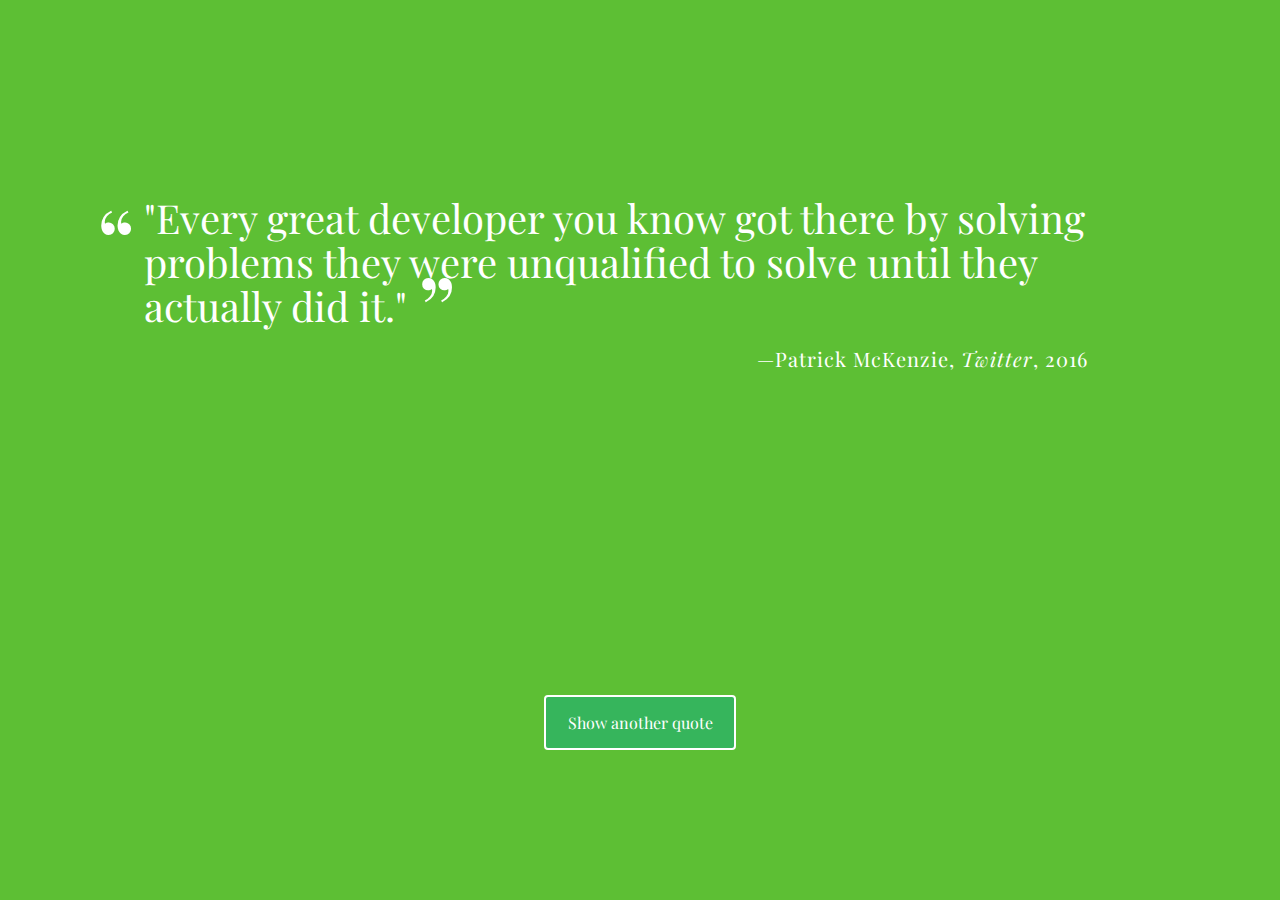
<file: random-quote-generator/index.html>
<!DOCTYPE html>
<html lang="en">
<head>
  <meta charset="UTF-8">
  <meta name="viewport" content="width=device-width, initial-scale=1.0">
  <title>Random Quotes</title>
  <link href='https://fonts.googleapis.com/css?family=Playfair+Display:400,400italic,700,700italic' rel='stylesheet' type='text/css'>
  <link rel="stylesheet" href="css/normalize.css">
  <link rel="stylesheet" href="css/styles.css">
</head>
<body>
  <div class="container">

    <div id="quote-box">
      <p class="quote">"Every great developer you know got there by solving problems they were unqualified to solve until they actually did it."</p>
      <p class="source">Patrick McKenzie<span class="citation">Twitter</span><span class="year">2016</span></p>
    </div>

    <button id="loadQuote">Show another quote</button>

  </div>
  <script src="js/script.js"></script>
</body>
</html>
</file>
<file: random-quote-generator/css/styles.css>
body {
  background-color: rgb(93,191,52);
  color: white;
  font-family: 'Playfair Display', serif;
}

#quote-box {
  position: absolute;
  top: 20%;
  left: 10%;
  right: 10%;
  width: 80%;
  line-height: .5;
  padding: 1em;
}

.quote {
  font-size: 2.5rem;
  font-weight: 400;
  line-height: 1.1;
  position: relative;
  margin: 0;
}

.quote:before, .quote:after {
  font-size: 3rem;
  line-height: 2.5rem;
  position: absolute;
}

.quote:before {
  content: "“";
  top: .25em;
  left: -.5em;
}

.quote:after {
  content: "”";
  bottom: 1px;
  margin-left: .1em;
  position: absolute;
}

.source {
  font-size: 1rem;
  letter-spacing: 0.05em;
  line-height: 1.1;
  text-align: right;
  margin-right: 4em;
}

.source:before {
  content: "—";
}

.citation {
  font-style: italic;
}

.citation:before {
  content: ", ";
  font-style: normal;
}

.year:before {
  content: ", ";
  font-style: normal;
}

#loadQuote {
  position: fixed;
  width: 12em;
  display: inline-block;
  left: 50%;
  margin-left: -6em;
  bottom: 150px;
  border-radius: 4px;
  border: 2px solid #fff;
  color: #fff;
  background-color: #36b55c;
  padding: 15px 0;
  transition: .5s ;
}
#loadQuote:hover {
  background-color: rgba(255,255,255,.25);
}

#loadQuote:focus {
  outline: none;
}

@media (min-width: 420px) {
  .quote {
    font-size: rem;
  }

  .quote:before, .quote:after {
    font-size: 6rem;
  }
  .source {
    font-size: 1.25rem;
  }
}
</file>
